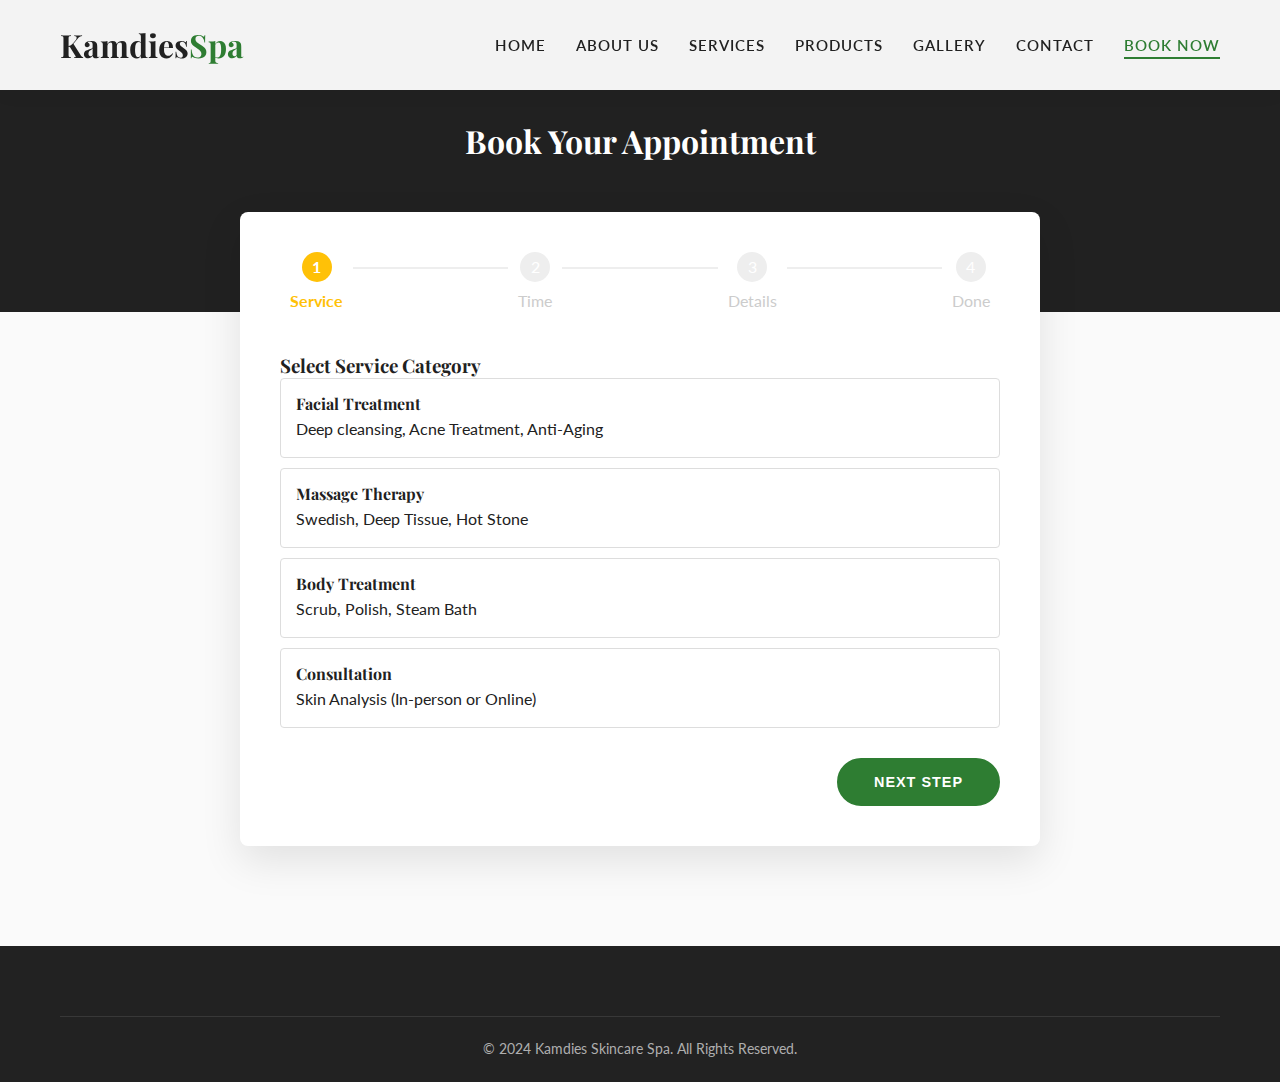
<file: booking.html>
<!DOCTYPE html>
<html lang="en">

<head>
    <meta charset="UTF-8">
    <meta name="viewport" content="width=device-width, initial-scale=1.0">
    <title>Book Appointment | Kamdies Skincare Spa</title>
    <meta name="description"
        content="Schedule your appointment at Kamdies Skincare Spa online. Choose your service, date, and time.">
    <link rel="preconnect" href="https://fonts.googleapis.com">
    <link rel="preconnect" href="https://fonts.gstatic.com" crossorigin>
    <link
        href="https://fonts.googleapis.com/css2?family=Playfair+Display:ital,wght@0,400;0,700;1,400&family=Lato:wght@300;400;700&display=swap"
        rel="stylesheet">
    <link rel="stylesheet" href="https://cdnjs.cloudflare.com/ajax/libs/font-awesome/6.0.0/css/all.min.css">
    <link rel="stylesheet" href="css/style.css">
    <style>
        .booking-container {
            max-width: 800px;
            margin: -100px auto 100px;
            background: #fff;
            padding: 40px;
            border-radius: 8px;
            box-shadow: 0 15px 40px rgba(0, 0, 0, 0.1);
            position: relative;
            z-index: 10;
        }

        .step-indicators {
            display: flex;
            justify-content: space-between;
            margin-bottom: 40px;
            position: relative;
        }

        .step-indicators::before {
            content: '';
            position: absolute;
            top: 15px;
            left: 0;
            width: 100%;
            height: 2px;
            background: #eee;
            z-index: -1;
        }

        .step {
            background: #fff;
            padding: 0 10px;
            text-align: center;
            color: #ccc;
        }

        .step.active {
            color: var(--color-gold);
            font-weight: 700;
        }

        .step-circle {
            width: 30px;
            height: 30px;
            background: #eee;
            border-radius: 50%;
            display: flex;
            align-items: center;
            justify-content: center;
            margin: 0 auto 5px;
            color: #fff;
        }

        .step.active .step-circle {
            background: var(--color-gold);
        }

        .step-content {
            display: none;
        }

        .step-content.active {
            display: block;
            animation: fadeIn 0.5s ease;
        }

        .service-option,
        .time-slot {
            padding: 15px;
            border: 1px solid #ddd;
            border-radius: 4px;
            margin-bottom: 10px;
            cursor: pointer;
            transition: all 0.3s;
        }

        .service-option:hover,
        .service-option.selected,
        .time-slot:hover,
        .time-slot.selected {
            border-color: var(--color-gold);
            background-color: rgba(199, 166, 109, 0.05);
        }

        .form-actions {
            margin-top: 30px;
            display: flex;
            justify-content: space-between;
        }

        @keyframes fadeIn {
            from {
                opacity: 0;
                transform: translateY(10px);
            }

            to {
                opacity: 1;
                transform: translateY(0);
            }
        }

        .error-msg {
            color: #dc3545;
            background-color: #f8d7da;
            border: 1px solid #f5c6cb;
            padding: 10px;
            border-radius: 4px;
            margin-bottom: 15px;
            display: none;
            font-size: 0.9rem;
        }

        .input-error {
            border-color: #dc3545 !important;
        }
    </style>
</head>

<body>

    <!-- Header -->
    <header class="header">
        <div class="container navbar">
            <a href="index.html" class="logo">Kamdies<span class="text-gold">Spa</span></a>
            <ul class="nav-links">
                <li><a href="index.html">Home</a></li>
                <li><a href="index.html#about">About Us</a></li>
                <li><a href="index.html#services">Services</a></li>
                <li><a href="products.html">Products</a></li>
                <li><a href="index.html#gallery">Gallery</a></li>
                <li><a href="contact.html">Contact</a></li>
                <li><a href="booking.html" class="active">Book Now</a></li>
            </ul>
        </div>
    </header>

    <!-- Page Header (Short) -->
    <section class="page-header" style="background: var(--color-charcoal); padding: 120px 0 150px; text-align: center;">
        <div class="container">
            <h1 style="color: #fff;">Book Your Appointment</h1>
        </div>
    </section>

    <!-- Booking Form -->
    <div class="container">
        <div class="booking-container">

            <div class="step-indicators">
                <div class="step active" id="stepIndicator1">
                    <div class="step-circle">1</div>
                    <span>Service</span>
                </div>
                <div class="step" id="stepIndicator2">
                    <div class="step-circle">2</div>
                    <span>Time</span>
                </div>
                <div class="step" id="stepIndicator3">
                    <div class="step-circle">3</div>
                    <span>Details</span>
                </div>
                <div class="step" id="stepIndicator4">
                    <div class="step-circle">4</div>
                    <span>Done</span>
                </div>
            </div>

            <form id="bookingForm" onsubmit="return false;">

                <!-- Step 1: Service Selection -->
                <div class="step-content active" id="step1">
                    <h3>Select Service Category</h3>
                    <div class="error-msg" id="errorMsg1">Please select a service to proceed.</div>
                    <div class="service-option" onclick="selectService(this, 'Facial Treatment')">
                        <h4>Facial Treatment</h4>
                        <p>Deep cleansing, Acne Treatment, Anti-Aging</p>
                    </div>
                    <div class="service-option" onclick="selectService(this, 'Massage Therapy')">
                        <h4>Massage Therapy</h4>
                        <p>Swedish, Deep Tissue, Hot Stone</p>
                    </div>
                    <div class="service-option" onclick="selectService(this, 'Body Treatment')">
                        <h4>Body Treatment</h4>
                        <p>Scrub, Polish, Steam Bath</p>
                    </div>
                    <div class="service-option" onclick="selectService(this, 'Consultation')">
                        <h4>Consultation</h4>
                        <p>Skin Analysis (In-person or Online)</p>
                    </div>
                    <input type="hidden" id="selectedService">

                    <div class="form-actions" style="justify-content: flex-end;">
                        <button type="button" class="btn btn-primary" onclick="nextStep(2)">Next Step</button>
                    </div>
                </div>

                <!-- Step 2: Date & Time -->
                <div class="step-content" id="step2">
                    <h3>Choose Date & Time</h3>
                    <div class="error-msg" id="errorMsg2">Please select both a date and a time slot.</div>
                    <div style="margin-bottom: 20px;">
                        <label style="display: block; margin-bottom: 8px;">Select Date</label>
                        <input type="date" id="bookingDate"
                            style="width: 100%; padding: 12px; border: 1px solid #ddd; border-radius: 4px;">
                    </div>
                    <div style="display: grid; grid-template-columns: repeat(3, 1fr); gap: 10px;">
                        <div class="time-slot" onclick="selectTime(this)">09:00 AM</div>
                        <div class="time-slot" onclick="selectTime(this)">11:00 AM</div>
                        <div class="time-slot" onclick="selectTime(this)">01:00 PM</div>
                        <div class="time-slot" onclick="selectTime(this)">03:00 PM</div>
                        <div class="time-slot" onclick="selectTime(this)">05:00 PM</div>
                    </div>
                    <input type="hidden" id="selectedTime">

                    <div class="form-actions">
                        <button type="button" class="btn btn-outline" onclick="prevStep(1)">Back</button>
                        <button type="button" class="btn btn-primary" onclick="nextStep(3)">Next Step</button>
                    </div>
                </div>

                <!-- Step 3: Personal Details -->
                <div class="step-content" id="step3">
                    <h3>Your Details</h3>
                    <div class="error-msg" id="errorMsg3">Please fill in all required fields correctly.</div>
                    <div style="margin-bottom: 15px;">
                        <label>Full Name <span style="color: red">*</span></label>
                        <input type="text" class="form-control" id="fullName"
                            style="width: 100%; padding: 12px; border: 1px solid #ddd; margin-top: 5px;">
                    </div>
                    <div style="margin-bottom: 15px;">
                        <label>Phone Number <span style="color: red">*</span></label>
                        <input type="tel" class="form-control" id="phoneNumber"
                            style="width: 100%; padding: 12px; border: 1px solid #ddd; margin-top: 5px;">
                    </div>
                    <div style="margin-bottom: 15px;">
                        <label>Email Address <span style="color: red">*</span></label>
                        <input type="email" class="form-control" id="email"
                            style="width: 100%; padding: 12px; border: 1px solid #ddd; margin-top: 5px;">
                    </div>

                    <div class="form-actions">
                        <button type="button" class="btn btn-outline" onclick="prevStep(2)">Back</button>
                        <button type="button" class="btn btn-primary" onclick="nextStep(4)">Confirm Booking</button>
                    </div>
                </div>

                <!-- Step 4: Confirmation -->
                <div class="step-content" id="step4" style="text-align: center;">
                    <i class="fas fa-check-circle" style="font-size: 4rem; color: #27ae60; margin-bottom: 20px;"></i>
                    <h2>Booking Request Sent!</h2>
                    <p>Thank you for choosing Kamdies Spa. We have received your request and will contact you shortly to
                        confirm your appointment.</p>
                    <p style="margin-top: 20px; font-weight: 600;">Need immediate confirmation?</p>
                    <a href="https://wa.me/2348141230911" class="btn btn-outline" style="margin-top: 10px;">Chat on
                        WhatsApp</a>

                    <div class="form-actions" style="justify-content: center; margin-top: 40px;">
                        <a href="index.html" class="btn btn-primary">Return Home</a>
                    </div>
                </div>

            </form>
        </div>
    </div>

    <!-- Footer -->
    <footer class="footer">
        <div class="container">
            <div class="copyright">
                <p>&copy; 2024 Kamdies Skincare Spa. All Rights Reserved.</p>
            </div>
        </div>
    </footer>

    <script src="js/main.js"></script>
    <script>
        // Additional localized script for booking form state
        // Additional localized script for booking form state
        function selectService(el, service) {
            document.querySelectorAll('.service-option').forEach(opt => opt.classList.remove('selected'));
            el.classList.add('selected');
            document.getElementById('selectedService').value = service;
            hideError(1);
        }
        function selectTime(el) {
            document.querySelectorAll('.time-slot').forEach(opt => opt.classList.remove('selected'));
            el.classList.add('selected');
            document.getElementById('selectedTime').value = el.innerText;
            hideError(2);
        }

        function hideError(step) {
            const errorMsg = document.getElementById('errorMsg' + step);
            if (errorMsg) errorMsg.style.display = 'none';
            // Remove red borders if any
            const stepDiv = document.getElementById('step' + step);
            stepDiv.querySelectorAll('input').forEach(input => input.classList.remove('input-error'));
        }

        function validateStep(step) {
            let isValid = true;
            const errorMsg = document.getElementById('errorMsg' + step);

            if (step === 1) {
                const service = document.getElementById('selectedService').value;
                if (!service) isValid = false;
            }
            else if (step === 2) {
                const date = document.getElementById('bookingDate').value;
                const time = document.getElementById('selectedTime') ? document.getElementById('selectedTime').value : '';

                if (!date) {
                    document.getElementById('bookingDate').classList.add('input-error');
                    isValid = false;
                }
                if (!time) {
                    // Visual feedback for time slots is tricky with just class, but generic error msg helps
                    isValid = false;
                }
            }
            else if (step === 3) {
                const name = document.getElementById('fullName');
                const phone = document.getElementById('phoneNumber');
                const email = document.getElementById('email');

                if (!name.value.trim()) {
                    name.classList.add('input-error');
                    isValid = false;
                }
                if (!phone.value.trim()) {
                    phone.classList.add('input-error');
                    isValid = false;
                }
                if (!email.value.trim() || !email.value.includes('@')) {
                    email.classList.add('input-error');
                    isValid = false;
                }
            }

            if (!isValid && errorMsg) {
                errorMsg.style.display = 'block';
            }
            return isValid;
        }

        function nextStep(step) {
            // Validate current step (which is step - 1)
            const currentStep = step - 1;
            if (!validateStep(currentStep)) {
                return;
            }

            document.querySelectorAll('.step-content').forEach(el => el.classList.remove('active'));
            document.getElementById('step' + step).classList.add('active');

            // Update indicators
            document.querySelectorAll('.step').forEach((el, index) => {
                if (index < step) el.classList.add('active');
            });
        }

        function prevStep(step) {
            document.querySelectorAll('.step-content').forEach(el => el.classList.remove('active'));
            document.getElementById('step' + step).classList.add('active');

            // Update indicators
            document.querySelectorAll('.step').forEach((el, index) => {
                if (index >= step) el.classList.remove('active');
                // Ensure current step is active
                if (index + 1 === step) el.classList.add('active');
            });
        }

        // Add listeners to remove error on input
        document.querySelectorAll('input').forEach(input => {
            input.addEventListener('input', function () {
                this.classList.remove('input-error');
            });
        });
    </script>
</body>

</html>
</file>
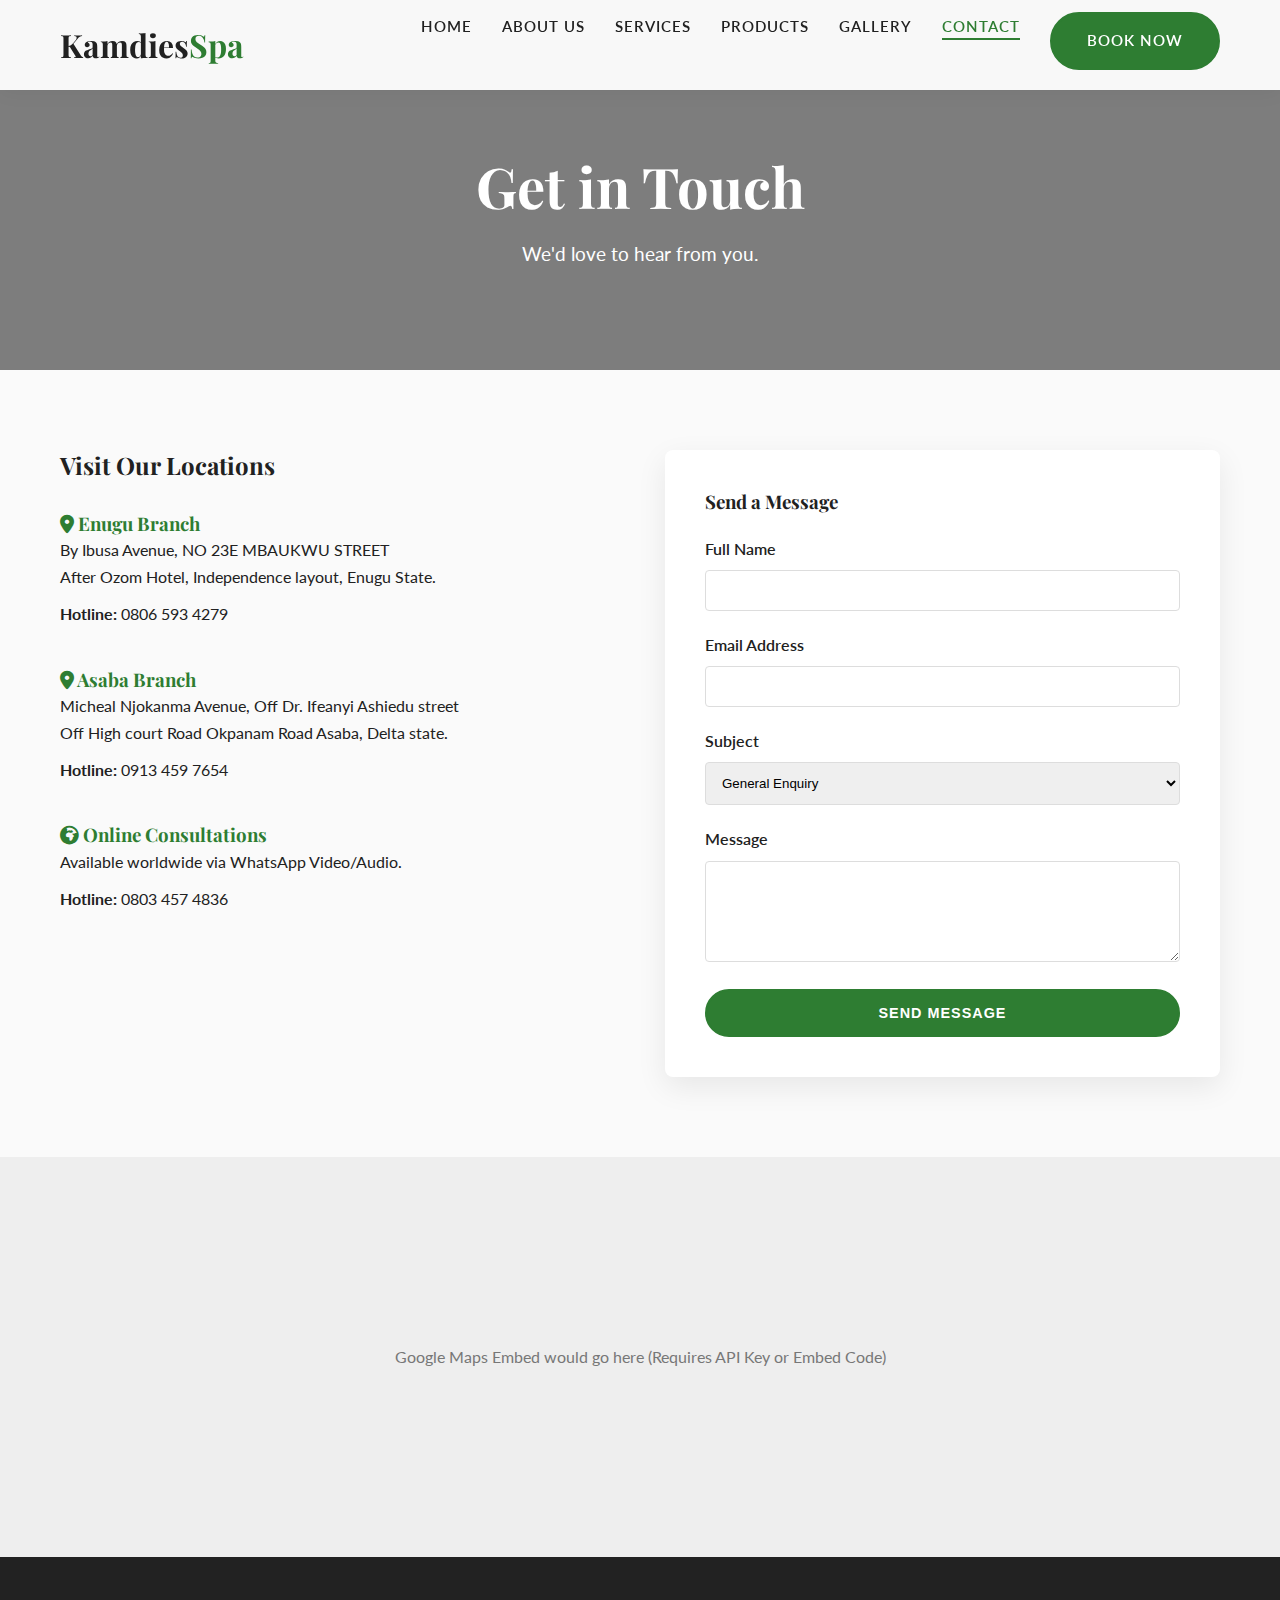
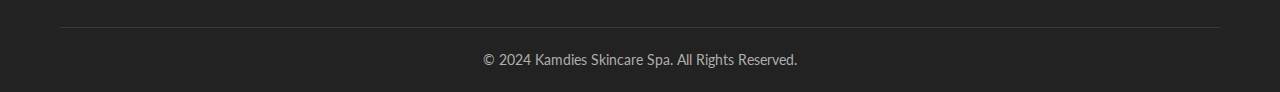
<file: contact.html>
<!DOCTYPE html>
<html lang="en">

<head>
    <meta charset="UTF-8">
    <meta name="viewport" content="width=device-width, initial-scale=1.0">
    <title>Contact Us | Kamdies Skincare Spa</title>
    <meta name="description"
        content="Visit us in Enugu or Asaba. Contact Kamdies Skincare Spa for appointments and inquiries.">
    <link rel="preconnect" href="https://fonts.googleapis.com">
    <link rel="preconnect" href="https://fonts.gstatic.com" crossorigin>
    <link
        href="https://fonts.googleapis.com/css2?family=Playfair+Display:ital,wght@0,400;0,700;1,400&family=Lato:wght@300;400;700&display=swap"
        rel="stylesheet">
    <link rel="stylesheet" href="https://cdnjs.cloudflare.com/ajax/libs/font-awesome/6.0.0/css/all.min.css">
    <link rel="stylesheet" href="css/style.css">
</head>

<body>

    <!-- Header -->
    <header class="header">
        <div class="container navbar">
            <a href="index.html" class="logo">Kamdies<span class="text-gold">Spa</span></a>
            <ul class="nav-links">
                <li><a href="index.html">Home</a></li>
                <li><a href="index.html#about">About Us</a></li>
                <li><a href="index.html#services">Services</a></li>
                <li><a href="products.html">Products</a></li>
                <li><a href="index.html#gallery">Gallery</a></li>
                <li><a href="contact.html" class="active">Contact</a></li>
                <li><a href="booking.html" class="btn btn-primary">Book Now</a></li>
            </ul>
            <div class="menu-toggle">
                <i class="fas fa-bars"></i>
            </div>
        </div>
    </header>

    <!-- Page Header -->
    <section class="page-header"
        style="background: linear-gradient(rgba(0,0,0,0.5), rgba(0,0,0,0.5)), url('https://images.unsplash.com/photo-1596178060671-7a80e70d7a42?ixlib=rb-1.2.1&auto=format&fit=crop&w=1950&q=80') center/cover; padding: 150px 0 100px; text-align: center;">
        <div class="container">
            <h1 style="color: #fff; font-size: 3.5rem;">Get in Touch</h1>
            <p style="color: #fff; font-size: 1.2rem; margin-top: 15px;">We'd love to hear from you.</p>
        </div>
    </section>

    <!-- Contact Info & Form -->
    <section class="section-padding">
        <div class="container">
            <div class="contact-grid" style="display: grid; grid-template-columns: 1fr 1fr; gap: 50px;">
                <!-- Left: Info -->
                <div class="contact-info">
                    <h2 style="margin-bottom: 30px;">Visit Our Locations</h2>

                    <div class="location-block" style="margin-bottom: 40px;">
                        <h3 class="text-gold"><i class="fas fa-map-marker-alt"></i> Enugu Branch</h3>
                        <p style="margin-bottom: 10px;">By Ibusa Avenue, NO 23E MBAUKWU STREET<br>After Ozom Hotel,
                            Independence layout, Enugu State.</p>
                        <p><strong>Hotline:</strong> 0806 593 4279</p>
                    </div>

                    <div class="location-block" style="margin-bottom: 40px;">
                        <h3 class="text-gold"><i class="fas fa-map-marker-alt"></i> Asaba Branch</h3>
                        <p style="margin-bottom: 10px;">Micheal Njokanma Avenue, Off Dr. Ifeanyi Ashiedu street<br>Off
                            High court Road Okpanam Road Asaba, Delta state.</p>
                        <p><strong>Hotline:</strong> 0913 459 7654</p>
                    </div>

                    <div class="location-block">
                        <h3 class="text-gold"><i class="fas fa-globe-africa"></i> Online Consultations</h3>
                        <p style="margin-bottom: 10px;">Available worldwide via WhatsApp Video/Audio.</p>
                        <p><strong>Hotline:</strong> 0803 457 4836</p>
                    </div>
                </div>

                <!-- Right: Form -->
                <div class="contact-form-wrapper"
                    style="background: #fff; padding: 40px; box-shadow: var(--card-shadow); border-radius: 8px;">
                    <h3 style="margin-bottom: 20px;">Send a Message</h3>
                    <form id="contactForm"
                        onsubmit="event.preventDefault(); alert('Message sent! We will engage with you shortly.');">
                        <div class="form-group" style="margin-bottom: 20px;">
                            <label style="display: block; margin-bottom: 8px; font-weight: 600;">Full Name</label>
                            <input type="text" required
                                style="width: 100%; padding: 12px; border: 1px solid #ddd; border-radius: 4px;">
                        </div>
                        <div class="form-group" style="margin-bottom: 20px;">
                            <label style="display: block; margin-bottom: 8px; font-weight: 600;">Email Address</label>
                            <input type="email" required
                                style="width: 100%; padding: 12px; border: 1px solid #ddd; border-radius: 4px;">
                        </div>
                        <div class="form-group" style="margin-bottom: 20px;">
                            <label style="display: block; margin-bottom: 8px; font-weight: 600;">Subject</label>
                            <select style="width: 100%; padding: 12px; border: 1px solid #ddd; border-radius: 4px;">
                                <option>General Enquiry</option>
                                <option>Booking Issue</option>
                                <option>Product Enquiry</option>
                                <option>Partnership/Press</option>
                            </select>
                        </div>
                        <div class="form-group" style="margin-bottom: 20px;">
                            <label style="display: block; margin-bottom: 8px; font-weight: 600;">Message</label>
                            <textarea rows="5" required
                                style="width: 100%; padding: 12px; border: 1px solid #ddd; border-radius: 4px;"></textarea>
                        </div>
                        <button type="submit" class="btn btn-primary" style="width: 100%;">Send Message</button>
                    </form>
                </div>
            </div>
        </div>
    </section>

    <!-- Map Section -->
    <section class="map-section">
        <!-- Placeholder for Map Embeds (e.g. Google Maps Iframes) -->
        <div
            style="background-color: #eee; height: 400px; display: flex; align-items: center; justify-content: center; color: #777;">
            <p>Google Maps Embed would go here (Requires API Key or Embed Code)</p>
        </div>
    </section>

    <!-- Footer -->
    <footer class="footer">
        <div class="container">
            <div class="copyright">
                <p>&copy; 2024 Kamdies Skincare Spa. All Rights Reserved.</p>
            </div>
        </div>
    </footer>
    <script src="js/main.js"></script>
</body>

</html>
</file>
<file: css/style.css>
/* Global Styles & Design System */
:root {
    /* Color Palette - Extracted from Brand Image */
    --color-white: #FFFFFF;
    --color-ivory: #FDFBF7;

    /* Brand Colors */
    --color-brand-green: #2E7D32;
    /* Deep Green from text box */
    --color-brand-yellow: #FFC107;
    /* Golden Yellow from background */
    --color-brand-blue: #1565C0;
    /* Blue from abstract shape */

    /* Mappings */
    --color-gold: var(--color-brand-yellow);
    /* Replacing old metallic gold */
    --color-gold-hover: #FFA000;

    --color-primary-green: var(--color-brand-green);

    --color-soft-peach: #F1F8E9;
    /* Changing peach to clarity/light green tint or white */
    --color-rose-beige: #E3F2FD;
    /* Changing beige to light blue tint */

    --color-charcoal: #212121;
    --color-text-light: #555555;

    /* Typography */
    --font-heading: 'Playfair Display', serif;
    --font-body: 'Lato', sans-serif;

    /* Spacing & Layout */
    --container-width: 1200px;
    --section-padding: 80px 0;
    --border-radius: 12px;
    --card-shadow: 0 10px 30px rgba(0, 0, 0, 0.08);

    /* Transitions */
    --transition-fast: 0.3s ease;
}

* {
    margin: 0;
    padding: 0;
    box-sizing: border-box;
}

body {
    font-family: var(--font-body);
    color: var(--color-charcoal);
    background-color: #FAFAFA;
    line-height: 1.7;
    overflow-x: hidden;
}

a {
    text-decoration: none;
    color: inherit;
    transition: var(--transition-fast);
}

ul {
    list-style: none;
}

img {
    max-width: 100%;
    display: block;
    height: auto;
}

h1,
h2,
h3,
h4,
h5,
h6 {
    font-family: var(--font-heading);
    color: var(--color-charcoal);
    font-weight: 700;
    line-height: 1.3;
}

/* Utilities */
.container {
    max-width: var(--container-width);
    margin: 0 auto;
    padding: 0 20px;
}

.text-gold {
    color: var(--color-gold);
}

.text-highlight-blue {
    color: #FFFFFF;
    background-color: #87CEEB;
    /* Sky Blue */
    padding: 0 10px;
    border-radius: 5px;
    display: inline-block;
}

.text-center {
    text-align: center;
}

.bg-peach {
    background-color: var(--color-soft-peach);
}

.bg-white {
    background-color: var(--color-white);
}

/* Buttons */
.btn {
    display: inline-block;
    padding: 14px 35px;
    border-radius: 50px;
    font-weight: 700;
    text-transform: uppercase;
    letter-spacing: 1px;
    font-size: 0.9rem;
    cursor: pointer;
    transition: var(--transition-fast);
    border: 2px solid transparent;
}

.btn-primary {
    background-color: var(--color-brand-green);
    color: var(--color-white);
    border: 2px solid var(--color-brand-green);
}

.btn-primary:hover {
    background-color: #1B5E20;
    /* Darker Green */
    border-color: #1B5E20;
    transform: translateY(-2px);
    box-shadow: 0 5px 15px rgba(46, 125, 50, 0.4);
}

.btn-outline {
    border-color: var(--color-brand-green);
    color: var(--color-brand-green);
    background: transparent;
}

.btn-outline:hover {
    background-color: var(--color-brand-green);
    color: var(--color-white);
}

.btn-white {
    background-color: var(--color-white);
    color: var(--color-charcoal);
}

.btn-white:hover {
    background-color: var(--color-soft-peach);
}

/* Section Common */
.section-padding {
    padding: var(--section-padding);
}

.section-title {
    text-align: center;
    margin-bottom: 3rem;
}

.section-title h2 {
    font-size: 2.5rem;
    position: relative;
    display: inline-block;
    padding-bottom: 15px;
}

.section-title h2::after {
    content: '';
    position: absolute;
    bottom: 0;
    left: 50%;
    transform: translateX(-50%);
    width: 60px;
    height: 3px;
    background-color: var(--color-gold);
}

.section-subtitle {
    display: block;
    font-family: var(--font-body);
    color: var(--color-gold);
    text-transform: uppercase;
    font-size: 0.9rem;
    letter-spacing: 3px;
    margin-bottom: 10px;
}

/* Header & Nav */
.header {
    background-color: rgba(255, 255, 255, 0.95);
    backdrop-filter: blur(10px);
    position: fixed;
    width: 100%;
    top: 0;
    z-index: 1000;
    box-shadow: 0 2px 20px rgba(0, 0, 0, 0.05);
    transition: all 0.3s;
}

.navbar {
    display: flex;
    justify-content: space-between;
    align-items: center;
    height: 90px;
}

.logo {
    font-family: var(--font-heading);
    font-size: 2rem;
    font-weight: 700;
    color: var(--color-charcoal);
}

.nav-links {
    display: flex;
    gap: 30px;
}

.nav-links a {
    font-size: 0.95rem;
    font-weight: 600;
    text-transform: uppercase;
    letter-spacing: 1px;
    position: relative;
}

.nav-links a::after {
    content: '';
    position: absolute;
    bottom: -5px;
    left: 0;
    width: 0;
    height: 2px;
    background-color: var(--color-gold);
    transition: width 0.3s;
}

.nav-links a:hover::after,
.nav-links a.active::after {
    width: 100%;
}

.menu-toggle {
    display: none;
    font-size: 1.5rem;
    color: var(--color-charcoal);
    cursor: pointer;
}

/* Hero Section */
/* Hero Section */
.hero {
    height: 100vh;
    min-height: 700px;
    position: relative;
    display: flex;
    align-items: center;
    text-align: center;
    color: var(--color-white);
    margin-top: 0;
    overflow: hidden;
}

.hero-slider {
    position: absolute;
    top: 0;
    left: 0;
    width: 100%;
    height: 100%;
    z-index: 1;
}

.slide {
    position: absolute;
    top: 0;
    left: 0;
    width: 100%;
    height: 100%;
    background-size: cover;
    background-position: center;
    opacity: 0;
    animation: slideShow 15s infinite ease-in-out;
}

.slide:nth-child(1) {
    animation-delay: 0s;
}

.slide:nth-child(2) {
    animation-delay: 5s;
}

.slide:nth-child(3) {
    animation-delay: 10s;
}

.hero-overlay {
    position: absolute;
    top: 0;
    left: 0;
    width: 100%;
    height: 100%;
    background-color: #000;
    opacity: 0.7;
    z-index: 2;
}

.hero-content {
    max-width: 900px;
    margin: 0 auto;
    padding: 20px;
    position: relative;
    z-index: 3;
}

@keyframes slideShow {
    0% {
        opacity: 0;
        transform: scale(1);
    }

    5% {
        opacity: 1;
    }

    33% {
        opacity: 1;
    }

    38% {
        opacity: 0;
        transform: scale(1.05);
    }

    100% {
        opacity: 0;
    }
}

.hero h1 {
    font-size: 4rem;
    margin-bottom: 20px;
    font-weight: 700;
    color: var(--color-white);
    text-shadow: 0 2px 10px rgba(0, 0, 0, 0.3);
}

.hero p {
    font-size: 1.3rem;
    margin-bottom: 40px;
    max-width: 700px;
    margin-left: auto;
    margin-right: auto;
    font-weight: 300;
}

.hero-btns {
    display: flex;
    gap: 20px;
    justify-content: center;
}

/* About Preview */
.about-preview {
    background-color: var(--color-white);
}

.about-grid {
    display: grid;
    grid-template-columns: 1fr 1fr;
    gap: 60px;
    align-items: center;
}

.founder-grid {
    grid-template-columns: 1fr 1.5fr;
    background-color: var(--color-soft-peach);
    padding: 40px;
    border-radius: var(--border-radius);
}

.about-img {
    position: relative;
}

.about-img img {
    border-radius: var(--border-radius);
    box-shadow: var(--card-shadow);
}

.about-img::before {
    content: '';
    position: absolute;
    top: -20px;
    left: -20px;
    width: 100%;
    height: 100%;
    border: 2px solid var(--color-gold);
    border-radius: var(--border-radius);
    z-index: -1;
}

.award-badge {
    background-color: var(--color-gold);
    color: var(--color-white);
    padding: 15px;
    border-radius: var(--border-radius);
    display: inline-flex;
    align-items: center;
    gap: 10px;
    margin-top: 20px;
    font-weight: 700;
    font-size: 0.9rem;
    box-shadow: var(--card-shadow);
}

/* Services with Images */
.services-grid {
    display: grid;
    grid-template-columns: repeat(3, 1fr);
    gap: 30px;
}

@media (max-width: 992px) {
    .services-grid {
        grid-template-columns: repeat(2, 1fr);
    }
}

@media (max-width: 600px) {
    .services-grid {
        grid-template-columns: 1fr;
    }
}

.service-card {
    background: var(--color-white);
    border-radius: var(--border-radius);
    text-align: center;
    transition: var(--transition-fast);
    box-shadow: var(--card-shadow);
    border-bottom: 3px solid var(--color-brand-green);
    overflow: hidden;
    padding: 0 0 30px 0;
}

.service-card:hover {
    transform: translateY(-10px);
    box-shadow: 0 0 20px rgba(0, 230, 118, 0.6), 0 0 40px rgba(0, 230, 118, 0.4);
    /* Neon Green */
    border-color: #00E676;
}

.service-card-img {
    height: 220px;
    width: 100%;
    object-fit: cover;
    margin-bottom: 20px;
}

.service-card h3 {
    margin-bottom: 10px;
    font-size: 1.4rem;
    color: var(--color-brand-green);
    padding: 0 20px;
}

.service-card p {
    padding: 0 20px;
    margin-bottom: 15px;
}

.service-link {
    color: var(--color-brand-green);
    font-weight: 700;
    text-transform: uppercase;
    font-size: 0.8rem;
    letter-spacing: 1px;
    display: inline-block;
    margin-top: 5px;
}

/* More Primary Color Usage */
.section-title h2 {
    font-size: 2.5rem;
    position: relative;
    display: inline-block;
    padding-bottom: 15px;
    color: var(--color-brand-green);
    /* Green Heading */
}

.section-title h2::after {
    content: '';
    position: absolute;
    bottom: 0;
    left: 50%;
    transform: translateX(-50%);
    width: 80px;
    height: 4px;
    background-color: var(--color-brand-yellow);
    /* Yellow underline for contrast */
}

.text-gold {
    color: var(--color-brand-green);
}

/* Override text-gold class to be green where appropriate or create new class */
.text-green {
    color: var(--color-brand-green);
}

.nav-links a:hover {
    color: var(--color-brand-green);
}

.nav-links a.active {
    color: var(--color-brand-green);
}

.nav-links a::after {
    background-color: var(--color-brand-green);
}

/* Feature styling update for visual consistency */
.feature-item i {
    font-size: 2.5rem;
    color: var(--color-brand-yellow);
    /* Keep icons yellow or switch to green? Let's use Yellow for pop */
    margin-bottom: 20px;
    background: var(--color-brand-green);
    width: 70px;
    height: 70px;
    line-height: 70px;
    border-radius: 50%;
    color: #fff;
}


/* Featured Products */
.products-section {
    background-color: var(--color-soft-peach);
}

.product-card {
    background: var(--color-white);
    border-radius: var(--border-radius);
    overflow: hidden;
    transition: var(--transition-fast);
    box-shadow: var(--card-shadow);
}

.product-card:hover {
    transform: translateY(-5px);
}

.product-img {
    height: 250px;
    background-color: #eee;
    display: flex;
    align-items: center;
    justify-content: center;
    /* Placeholder BG */
    background: url('https://images.unsplash.com/photo-1620916566398-39f1143ab7be?ixlib=rb-1.2.1&auto=format&fit=crop&w=500&q=80') center/cover;
}

.product-info {
    padding: 20px;
    text-align: center;
}

.product-info h3 {
    font-size: 1.2rem;
    margin-bottom: 5px;
}

.product-price {
    color: var(--color-gold);
    font-weight: 700;
    font-size: 1.1rem;
    margin-bottom: 15px;
    display: block;
}

/* Why Choose Us */
.why-choose {
    background-color: var(--color-charcoal);
    color: var(--color-white);
}

.why-choose h2 {
    color: var(--color-white);
}

.features-grid {
    display: grid;
    grid-template-columns: repeat(auto-fit, minmax(200px, 1fr));
    gap: 40px;
    text-align: center;
}

.feature-item i {
    font-size: 2.5rem;
    color: var(--color-gold);
    margin-bottom: 20px;
}

.feature-item h4 {
    color: var(--color-white);
    margin-bottom: 10px;
    font-size: 1.2rem;
}

/* Testimonials */
.testimonials {
    background: linear-gradient(rgba(247, 233, 228, 0.9), rgba(247, 233, 228, 0.9)), url('https://images.unsplash.com/photo-1515377905703-c4788e51af15?ixlib=rb-1.2.1&auto=format&fit=crop&w=1950&q=80') center/cover fixed;
}

.testimonial-slider {
    max-width: 800px;
    margin: 0 auto;
    text-align: center;
}

.testimonial-card {
    background: rgba(255, 255, 255, 0.8);
    backdrop-filter: blur(5px);
    padding: 40px;
    border-radius: var(--border-radius);
    box-shadow: var(--card-shadow);
}

.client-img {
    width: 80px;
    height: 80px;
    border-radius: 50%;
    margin: 0 auto 20px;
    border: 3px solid var(--color-gold);
    background-color: #ddd;
    background-size: cover;
    background-position: center;
}

.testimonial-text {
    font-style: italic;
    font-size: 1.1rem;
    margin-bottom: 20px;
    color: var(--color-charcoal);
}

.client-name {
    font-weight: 700;
    font-family: var(--font-heading);
    color: var(--color-gold);
}

/* Testimonial Slider Styles */
.testimonial-wrapper {
    position: relative;
    max-width: 800px;
    margin: 0 auto;
}

.testimonial-slide {
    display: none;
    animation: fadeEffect 1s;
}

.testimonial-slide.active {
    display: block;
}

.testimonial-dots {
    text-align: center;
    margin-top: 20px;
}

.dot {
    height: 12px;
    width: 12px;
    margin: 0 5px;
    background-color: #bbb;
    border-radius: 50%;
    display: inline-block;
    transition: background-color 0.6s ease;
    cursor: pointer;
}

.dot.active,
.dot:hover {
    background-color: var(--color-gold);
}

@keyframes fadeEffect {
    from {
        opacity: 0.4
    }

    to {
        opacity: 1
    }
}

/* Booking CTA */
.booking-cta {
    background-color: var(--color-gold);
    color: var(--color-white);
    text-align: center;
}

.booking-cta h2 {
    color: var(--color-white);
    margin-bottom: 20px;
}

.booking-cta p {
    margin-bottom: 30px;
    font-size: 1.2rem;
    opacity: 0.9;
}

/* Footer */
.footer {
    background-color: #222;
    color: #aeaeae;
    padding: 70px 0 20px;
}

.footer-grid {
    display: grid;
    grid-template-columns: repeat(auto-fit, minmax(250px, 1fr));
    gap: 40px;
    margin-bottom: 50px;
}

.footer-widget h4 {
    color: var(--color-white);
    margin-bottom: 25px;
    font-size: 1.2rem;
}

.footer-links li {
    margin-bottom: 12px;
}

.footer-links a:hover {
    color: var(--color-gold);
    padding-left: 5px;
}

.social-icons a {
    display: inline-flex;
    width: 40px;
    height: 40px;
    background: rgba(255, 255, 255, 0.1);
    color: var(--color-white);
    align-items: center;
    justify-content: center;
    border-radius: 50%;
    margin-right: 10px;
}

.social-icons a:hover {
    background: var(--color-gold);
}

.copyright {
    text-align: center;
    border-top: 1px solid rgba(255, 255, 255, 0.1);
    padding-top: 20px;
    font-size: 0.9rem;
}

/* Floating WhatsApp */
.floating-whatsapp {
    position: fixed;
    bottom: 30px;
    right: 30px;
    background-color: #25D366;
    color: #fff;
    width: 60px;
    height: 60px;
    border-radius: 50%;
    display: flex;
    align-items: center;
    justify-content: center;
    font-size: 30px;
    box-shadow: 0 4px 10px rgba(0, 0, 0, 0.3);
    z-index: 2000;
    transition: transform 0.3s;
}

.floating-whatsapp:hover {
    transform: scale(1.1);
}

/* --- Animations & Keyframes --- */
@keyframes fadeInUp {
    from {
        opacity: 0;
        transform: translate3d(0, 40px, 0);
    }

    to {
        opacity: 1;
        transform: translate3d(0, 0, 0);
    }
}

@keyframes float {
    0% {
        transform: translateY(0px);
    }

    50% {
        transform: translateY(-10px);
    }

    100% {
        transform: translateY(0px);
    }
}

@keyframes pulse-green {
    0% {
        box-shadow: 0 0 0 0 rgba(46, 125, 50, 0.4);
    }

    70% {
        box-shadow: 0 0 0 10px rgba(46, 125, 50, 0);
    }

    100% {
        box-shadow: 0 0 0 0 rgba(46, 125, 50, 0);
    }
}

/* Scroll Animation Base Class */
.animate-on-scroll {
    opacity: 0;
    transform: translateY(30px);
    transition: opacity 0.8s ease-out, transform 0.8s ease-out;
}

.animate-on-scroll.is-visible {
    opacity: 1;
    transform: translateY(0);
}

/* Gallery Styles */
.gallery-grid {
    display: grid;
    grid-template-columns: repeat(auto-fill, minmax(300px, 1fr));
    gap: 20px;
}

.gallery-item {
    position: relative;
    cursor: pointer;
    overflow: hidden;
    border-radius: 8px;
    box-shadow: var(--card-shadow);
}

.gallery-item img {
    width: 100%;
    height: 300px;
    object-fit: cover;
    transition: transform 0.3s;
}

.gallery-item:hover img {
    transform: scale(1.05);
}

/* Lightbox Styles */
.lightbox {
    display: none;
    position: fixed;
    z-index: 3000;
    left: 0;
    top: 0;
    width: 100%;
    height: 100%;
    background-color: rgba(0, 0, 0, 0.9);
    justify-content: center;
    align-items: center;
}

.lightbox img {
    max-width: 90%;
    max-height: 80vh;
    border: 4px solid #fff;
}

.lightbox-close {
    position: absolute;
    top: 20px;
    right: 30px;
    color: #fff;
    font-size: 40px;
    cursor: pointer;
}



/* Stagger Delays */
.delay-100 {
    transition-delay: 0.1s;
}

.delay-200 {
    transition-delay: 0.2s;
}

.delay-300 {
    transition-delay: 0.3s;
}

.delay-400 {
    transition-delay: 0.4s;
}

/* Enhanced Hover Effects */
.btn-primary {
    transition: all 0.3s ease;
    position: relative;
    overflow: hidden;
}

.btn-primary::after {
    content: '';
    position: absolute;
    top: 50%;
    left: 50%;
    width: 0;
    height: 0;
    background: rgba(255, 255, 255, 0.2);
    border-radius: 50%;
    transform: translate(-50%, -50%);
    transition: width 0.6s, height 0.6s;
}

.btn-primary:hover::after {
    width: 300px;
    height: 300px;
}

.service-card {
    transition: transform 0.4s cubic-bezier(0.175, 0.885, 0.32, 1.275), box-shadow 0.4s ease;
}

.service-card:hover {
    transform: translateY(-15px) scale(1.02);
}

.service-card-img {
    transition: transform 0.5s ease;
}

.service-card:hover .service-card-img {
    transform: scale(1.1);
}

.product-card .product-img {
    transition: background-size 0.5s ease;
}

.product-card:hover .product-img {
    /* Slight zoom effect on background image if supported, or scale element */
    background-size: 110%;
}

/* Hero Content Animation */
.hero h1 {
    animation: fadeInUp 1s ease-out forwards;
    opacity: 0;
    /* Starts hidden */
    animation-delay: 0.2s;
}

.hero p {
    animation: fadeInUp 1s ease-out forwards;
    opacity: 0;
    animation-delay: 0.5s;
}

.hero-btns {
    animation: fadeInUp 1s ease-out forwards;
    opacity: 0;
    animation-delay: 0.8s;
}

/* Floating Elements */
.floating-whatsapp {
    animation: float 3s ease-in-out infinite, pulse-green 2s infinite;
}

/* Gallery Hover */
.gallery-item::before {
    content: '';
    position: absolute;
    top: 0;
    left: 0;
    width: 100%;
    height: 100%;
    background: rgba(46, 125, 50, 0.6);
    opacity: 0;
    transition: opacity 0.3s ease;
    z-index: 1;
}

.gallery-item::after {
    content: '\f00e';
    /* FontAwesome Search Icon */
    font-family: 'Font Awesome 5 Free';
    font-weight: 900;
    position: absolute;
    top: 50%;
    left: 50%;
    transform: translate(-50%, -50%) scale(0);
    color: #fff;
    font-size: 2rem;
    z-index: 2;
    transition: transform 0.3s cubic-bezier(0.175, 0.885, 0.32, 1.275);
}

.gallery-item:hover::before {
    opacity: 1;
}

.gallery-item:hover::after {
    transform: translate(-50%, -50%) scale(1);
}

/* Mobile Responsive */
@media (max-width: 900px) {
    .menu-toggle {
        display: block;
    }

    .nav-links {
        position: fixed;
        background: var(--color-white);
        top: 90px;
        left: 0;
        width: 100%;
        height: 0;
        overflow: hidden;
        flex-direction: column;
        align-items: center;
        justify-content: center;
        transition: height 0.3s ease;
        box-shadow: 0 10px 10px rgba(0, 0, 0, 0.05);
        gap: 25px;
    }

    .nav-links.active {
        height: 300px;
    }

    .hero h1 {
        font-size: 2.5rem;
    }

    .about-grid,
    .founder-grid {
        grid-template-columns: 1fr;
    }

    .hero-btns {
        flex-direction: column;
        align-items: center;
    }
}
</file>
